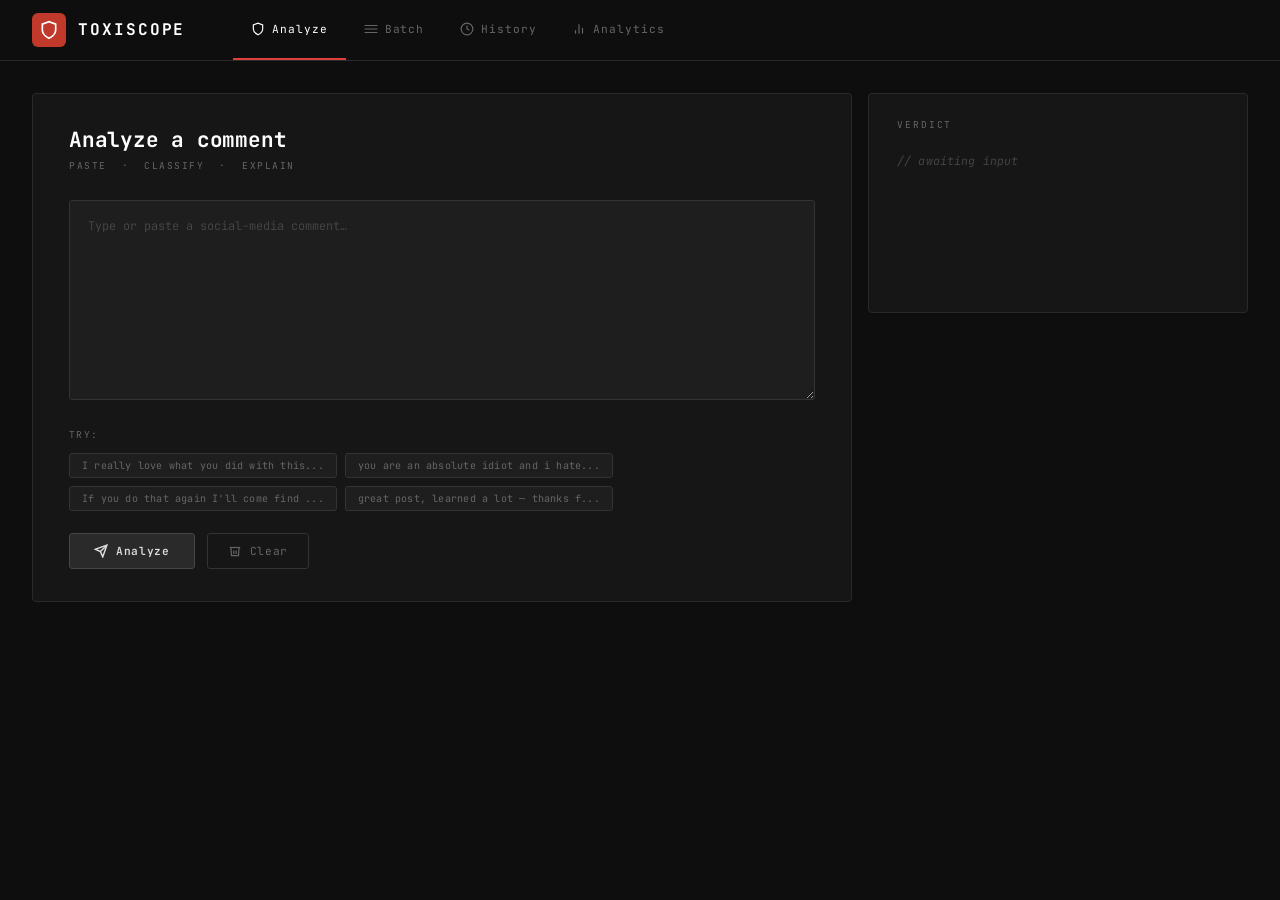
<file: index.html>
<!DOCTYPE html>
<html lang="en">
<head>
  <meta charset="UTF-8">
  <meta name="viewport" content="width=device-width, initial-scale=1.0">
  <title>TOXISCOPE</title>
  <link rel="stylesheet" href="style.css">
  <link rel="preconnect" href="https://fonts.googleapis.com">
  <link href="https://fonts.googleapis.com/css2?family=JetBrains+Mono:wght@300;400;500;600;700&family=Space+Mono:wght@400;700&display=swap" rel="stylesheet">
</head>
<body>

  <!-- NAVBAR -->
  <nav class="navbar">
    <div class="nav-brand">
      <div class="brand-icon">
        <svg width="20" height="20" viewBox="0 0 24 24" fill="none" stroke="currentColor" stroke-width="2">
          <path d="M12 22s8-4 8-10V5l-8-3-8 3v7c0 6 8 10 8 10z"/>
        </svg>
      </div>
      <div class="brand-text">
        <span class="brand-name">TOXISCOPE</span>
        
      </div>
    </div>
    <div class="nav-tabs">
      <button class="nav-tab active" data-tab="analyze">
        <svg width="14" height="14" viewBox="0 0 24 24" fill="none" stroke="currentColor" stroke-width="2"><path d="M12 22s8-4 8-10V5l-8-3-8 3v7c0 6 8 10 8 10z"/></svg>
        Analyze
      </button>
      <button class="nav-tab" data-tab="batch">
        <svg width="14" height="14" viewBox="0 0 24 24" fill="none" stroke="currentColor" stroke-width="2"><path d="M1 6h22M1 12h22M1 18h22"/></svg>
        Batch
      </button>
      <button class="nav-tab" data-tab="history">
        <svg width="14" height="14" viewBox="0 0 24 24" fill="none" stroke="currentColor" stroke-width="2"><circle cx="12" cy="12" r="10"/><polyline points="12 6 12 12 16 14"/></svg>
        History
      </button>
      <button class="nav-tab" data-tab="analytics">
        <svg width="14" height="14" viewBox="0 0 24 24" fill="none" stroke="currentColor" stroke-width="2"><line x1="18" y1="20" x2="18" y2="10"/><line x1="12" y1="20" x2="12" y2="4"/><line x1="6" y1="20" x2="6" y2="14"/></svg>
        Analytics
      </button>
    </div>
    
  </nav>

  <div class="divider-line"></div>

  <!-- MAIN CONTENT -->
  <main class="content">

    <!-- ── ANALYZE TAB ── -->
    <div id="tab-analyze" class="tab-content active">
      <div class="analyze-grid">

        <!-- Left: Input Panel -->
        <div class="panel input-panel">
          <div class="panel-header">
            <h2>Analyze a comment</h2>
            <p class="panel-sub">PASTE &nbsp;·&nbsp; CLASSIFY &nbsp;·&nbsp; EXPLAIN</p>
          </div>

          <textarea id="comment-input" placeholder="Type or paste a social-media comment…" spellcheck="false"></textarea>

          <div class="sample-row">
            <span class="sample-label">TRY:</span>
            <div class="chips">
              <button class="chip" data-text="I really love what you did with this project, great work!">I really love what you did with this...</button>
              <button class="chip" data-text="you are an absolute idiot and i hate everything about you">you are an absolute idiot and i hate...</button>
              <button class="chip" data-text="If you do that again I'll come find you and make you regret it">If you do that again I'll come find ...</button>
              <button class="chip" data-text="great post, learned a lot — thanks for sharing this!">great post, learned a lot — thanks f...</button>
            </div>
          </div>

          <div class="action-row">
            <button class="btn-analyze" id="analyze-btn" onclick="analyzeComment()">
              <svg width="14" height="14" viewBox="0 0 24 24" fill="none" stroke="currentColor" stroke-width="2.5"><line x1="22" y1="2" x2="11" y2="13"/><polygon points="22 2 15 22 11 13 2 9 22 2"/></svg>
              Analyze
            </button>
            <button class="btn-clear" onclick="clearInput()">
              <svg width="14" height="14" viewBox="0 0 24 24" fill="none" stroke="currentColor" stroke-width="2"><polyline points="3 6 5 6 21 6"/><path d="M19 6l-1 14H6L5 6"/><path d="M10 11v6M14 11v6"/></svg>
              Clear
            </button>
          </div>
        </div>

        <!-- Right: Verdict Panel -->
        <div class="panel verdict-panel" id="verdict-panel">
          <div class="verdict-header">VERDICT</div>
          <div class="verdict-body" id="verdict-body">
            <span class="verdict-awaiting">// awaiting input</span>
          </div>
        </div>

      </div>
    </div>

    <!-- ── BATCH TAB ── -->
    <div id="tab-batch" class="tab-content">
      <div class="panel full-panel">
        <div class="panel-header">
          <h2>Batch Analysis</h2>
          <p class="panel-sub">PASTE MULTIPLE COMMENTS &nbsp;·&nbsp; ONE PER LINE</p>
        </div>
        <textarea id="batch-input" placeholder="Paste comments here, one per line…" spellcheck="false" style="height:260px"></textarea>
        <div class="action-row">
          <button class="btn-analyze" onclick="analyzeBatch()">
            <svg width="14" height="14" viewBox="0 0 24 24" fill="none" stroke="currentColor" stroke-width="2.5"><line x1="22" y1="2" x2="11" y2="13"/><polygon points="22 2 15 22 11 13 2 9 22 2"/></svg>
            Run Batch
          </button>
          <button class="btn-clear" onclick="document.getElementById('batch-input').value=''; document.getElementById('batch-results').innerHTML=''">
            <svg width="14" height="14" viewBox="0 0 24 24" fill="none" stroke="currentColor" stroke-width="2"><polyline points="3 6 5 6 21 6"/><path d="M19 6l-1 14H6L5 6"/></svg>
            Clear
          </button>
        </div>
        <div id="batch-results" class="batch-results"></div>
      </div>
    </div>

    <!-- ── HISTORY TAB ── -->
    <div id="tab-history" class="tab-content">
      <div class="panel full-panel">
        <div class="panel-header">
          <h2>Analysis History</h2>
          <p class="panel-sub">RECENT &nbsp;·&nbsp; SESSION ONLY</p>
        </div>
        <div id="history-list" class="history-list">
          <span class="verdict-awaiting">// no analyses yet this session</span>
        </div>
      </div>
    </div>

    <!-- ── ANALYTICS TAB ── -->
    <div id="tab-analytics" class="tab-content">
      <div class="analytics-grid">
        <div class="panel stat-card">
          <div class="stat-label">TOTAL ANALYZED</div>
          <div class="stat-value" id="stat-total">0</div>
        </div>
        <div class="panel stat-card">
          <div class="stat-label">TOXIC FOUND</div>
          <div class="stat-value toxic-val" id="stat-toxic">0</div>
        </div>
        <div class="panel stat-card">
          <div class="stat-label">CLEAN</div>
          <div class="stat-value clean-val" id="stat-clean">0</div>
        </div>
        <div class="panel stat-card">
          <div class="stat-label">TOXIC RATE</div>
          <div class="stat-value" id="stat-rate">—</div>
        </div>
      </div>
      <div class="panel full-panel" style="margin-top:16px">
        <div class="panel-header"><h2>Distribution</h2></div>
        <div class="bar-wrap">
          <div class="bar-track">
            <div class="bar-fill" id="bar-fill" style="width:0%"></div>
          </div>
          <div class="bar-labels">
            <span class="toxic-val" id="bar-label-toxic">0% toxic</span>
            <span class="clean-val" id="bar-label-clean">0% clean</span>
          </div>
        </div>
      </div>
    </div>

  </main>

  <!-- LOADING OVERLAY -->
  <div id="loading-overlay" class="loading-overlay hidden">
    <div class="spinner"></div>
    <span>Analyzing…</span>
  </div>

  <script src="script.js"></script>
</body>
</html>
</file>
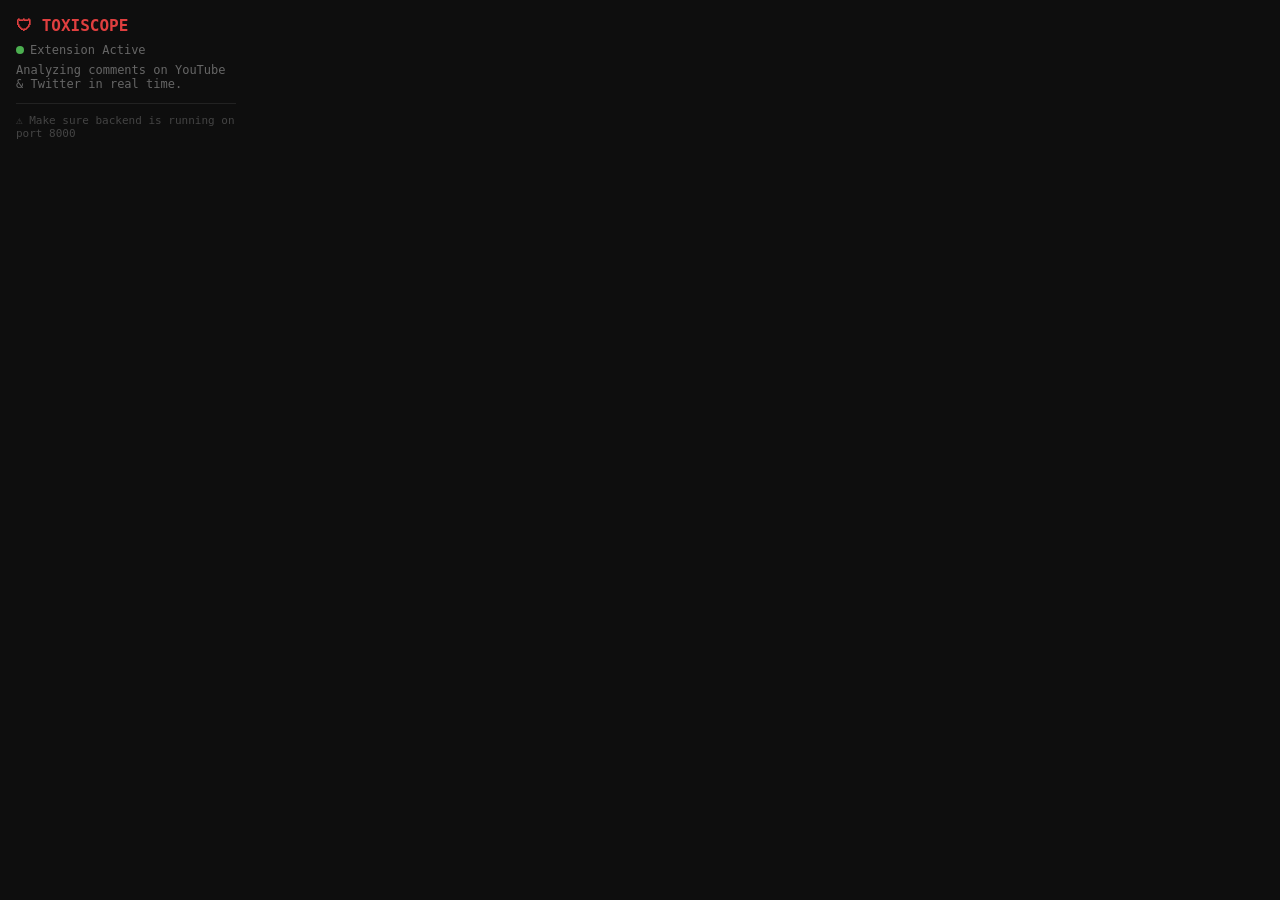
<file: extension/popup.html>
<!DOCTYPE html>
<html>
<head>
  <style>
    body {
      width: 220px;
      padding: 16px;
      background: #0e0e0e;
      color: #d4d4d4;
      font-family: monospace;
      margin: 0;
    }
    h2 {
      color: #e03f3f;
      margin: 0 0 8px;
      font-size: 16px;
    }
    p {
      font-size: 12px;
      color: #666;
      margin: 6px 0;
    }
    .dot {
      width: 8px;
      height: 8px;
      background: #4caf50;
      border-radius: 50%;
      display: inline-block;
      margin-right: 6px;
    }
    .note {
      margin-top: 12px;
      color: #444;
      font-size: 11px;
      border-top: 1px solid #222;
      padding-top: 10px;
    }
  </style>
</head>
<body>
  <h2>🛡 TOXISCOPE</h2>
  <p><span class="dot"></span>Extension Active</p>
  <p>Analyzing comments on YouTube & Twitter in real time.</p>
  <p class="note">⚠️ Make sure backend is running on port 8000</p>
</body>
</html>
</file>
<file: style.css>
/* ── RESET & VARIABLES ─────────────────────────────────── */
*, *::before, *::after { margin: 0; padding: 0; box-sizing: border-box; }

:root {
  --bg:        #0e0e0e;
  --bg2:       #161616;
  --bg3:       #1e1e1e;
  --border:    #2a2a2a;
  --border2:   #333333;
  --text:      #d4d4d4;
  --text-dim:  #666666;
  --text-mute: #444444;
  --red:       #e03f3f;
  --red-dim:   rgba(224, 63, 63, 0.15);
  --green:     #4caf50;
  --green-dim: rgba(76, 175, 80, 0.12);
  --accent:    #c0392b;
  --mono:      'JetBrains Mono', 'Space Mono', monospace;
}

html { font-size: 14px; }

body {
  font-family: var(--mono);
  background: var(--bg);
  color: var(--text);
  min-height: 100vh;
  letter-spacing: 0.01em;
}

/* ── NAVBAR ────────────────────────────────────────────── */
.navbar {
  display: flex;
  align-items: center;
  gap: 0;
  padding: 0 32px;
  height: 60px;
  background: var(--bg);
}

.nav-brand {
  display: flex;
  align-items: center;
  gap: 12px;
  margin-right: 48px;
}

.brand-icon {
  width: 34px;
  height: 34px;
  background: var(--accent);
  border-radius: 6px;
  display: flex;
  align-items: center;
  justify-content: center;
  color: #fff;
  flex-shrink: 0;
}

.brand-text {
  display: flex;
  flex-direction: column;
  line-height: 1;
}

.brand-name {
  font-size: 1.15rem;
  font-weight: 700;
  color: #fff;
  letter-spacing: 0.12em;
}

.brand-sub {
  font-size: 0.65rem;
  color: var(--text-dim);
  letter-spacing: 0.18em;
  margin-top: 3px;
}

/* Tabs */
.nav-tabs {
  display: flex;
  align-items: center;
  height: 100%;
  flex: 1;
}

.nav-tab {
  display: flex;
  align-items: center;
  gap: 7px;
  padding: 0 18px;
  height: 100%;
  background: none;
  border: none;
  border-bottom: 2px solid transparent;
  color: var(--text-dim);
  font-family: var(--mono);
  font-size: 0.8rem;
  letter-spacing: 0.08em;
  cursor: pointer;
  transition: color 0.2s, border-color 0.2s;
}

.nav-tab:hover { color: var(--text); }

.nav-tab.active {
  color: #fff;
  border-bottom-color: var(--red);
}

/* Model indicator */
.nav-model {
  display: flex;
  align-items: center;
  gap: 8px;
  margin-left: auto;
}

.model-dot {
  width: 7px;
  height: 7px;
  border-radius: 50%;
  background: var(--green);
  box-shadow: 0 0 6px var(--green);
  animation: pulse-dot 2s infinite;
}

@keyframes pulse-dot {
  0%, 100% { opacity: 1; }
  50% { opacity: 0.5; }
}

.model-name {
  font-size: 0.72rem;
  letter-spacing: 0.14em;
  color: var(--text-dim);
}

.divider-line {
  height: 1px;
  background: var(--border);
}

/* ── CONTENT ────────────────────────────────────────────── */
.content {
  padding: 32px;
  max-width: 1280px;
  margin: 0 auto;
}

.tab-content { display: none; }
.tab-content.active { display: block; }

/* ── ANALYZE GRID ───────────────────────────────────────── */
.analyze-grid {
  display: grid;
  grid-template-columns: 1fr 380px;
  gap: 16px;
  align-items: start;
}

/* ── PANELS ─────────────────────────────────────────────── */
.panel {
  background: var(--bg2);
  border: 1px solid var(--border);
  border-radius: 4px;
  padding: 32px 36px;
}

.full-panel { width: 100%; }

.panel-header { margin-bottom: 28px; }

.panel-header h2 {
  font-size: 1.5rem;
  font-weight: 700;
  color: #fff;
  letter-spacing: -0.01em;
}

.panel-sub {
  font-size: 0.68rem;
  letter-spacing: 0.16em;
  color: var(--text-dim);
  margin-top: 6px;
}

/* ── TEXTAREA ───────────────────────────────────────────── */
textarea {
  width: 100%;
  height: 200px;
  background: var(--bg3);
  border: 1px solid var(--border2);
  border-radius: 3px;
  padding: 16px 18px;
  color: var(--text);
  font-family: var(--mono);
  font-size: 0.85rem;
  line-height: 1.6;
  resize: vertical;
  outline: none;
  transition: border-color 0.2s;
  caret-color: var(--red);
}

textarea::placeholder { color: var(--text-mute); }
textarea:focus { border-color: var(--border2); box-shadow: 0 0 0 1px #333; }

/* ── SAMPLE CHIPS ───────────────────────────────────────── */
.sample-row {
  display: flex;
  align-items: flex-start;
  gap: 12px;
  margin-top: 18px;
  flex-wrap: wrap;
}

.sample-label {
  font-size: 0.68rem;
  letter-spacing: 0.14em;
  color: var(--text-dim);
  padding-top: 6px;
  flex-shrink: 0;
}

.chips {
  display: flex;
  flex-wrap: wrap;
  gap: 8px;
}

.chip {
  background: var(--bg3);
  border: 1px solid var(--border2);
  border-radius: 3px;
  padding: 5px 12px;
  color: var(--text-dim);
  font-family: var(--mono);
  font-size: 0.72rem;
  cursor: pointer;
  transition: all 0.15s;
  letter-spacing: 0.02em;
}

.chip:hover {
  border-color: #555;
  color: var(--text);
  background: #222;
}

/* ── ACTION ROW ─────────────────────────────────────────── */
.action-row {
  display: flex;
  gap: 12px;
  margin-top: 22px;
}

.btn-analyze {
  display: flex;
  align-items: center;
  gap: 8px;
  padding: 10px 24px;
  background: #2a2a2a;
  border: 1px solid #444;
  border-radius: 3px;
  color: #ddd;
  font-family: var(--mono);
  font-size: 0.8rem;
  letter-spacing: 0.06em;
  font-weight: 600;
  cursor: pointer;
  transition: all 0.15s;
}

.btn-analyze:hover {
  background: #333;
  border-color: #666;
  color: #fff;
}

.btn-clear {
  display: flex;
  align-items: center;
  gap: 8px;
  padding: 10px 20px;
  background: transparent;
  border: 1px solid var(--border2);
  border-radius: 3px;
  color: var(--text-dim);
  font-family: var(--mono);
  font-size: 0.8rem;
  letter-spacing: 0.06em;
  cursor: pointer;
  transition: all 0.15s;
}

.btn-clear:hover {
  border-color: #555;
  color: var(--text);
}

/* ── VERDICT PANEL ──────────────────────────────────────── */
.verdict-panel {
  padding: 24px 28px;
  position: sticky;
  top: 24px;
  min-height: 220px;
}

.verdict-header {
  font-size: 0.68rem;
  letter-spacing: 0.2em;
  color: var(--text-dim);
  margin-bottom: 20px;
}

.verdict-awaiting {
  font-size: 0.82rem;
  color: var(--text-mute);
  font-style: italic;
}

/* Verdict result states */
.verdict-result {
  animation: fadeSlide 0.35s ease;
}

@keyframes fadeSlide {
  from { opacity: 0; transform: translateY(6px); }
  to   { opacity: 1; transform: translateY(0); }
}

.verdict-label {
  font-size: 1.6rem;
  font-weight: 700;
  letter-spacing: 0.08em;
  margin-bottom: 14px;
}

.verdict-label.toxic { color: var(--red); }
.verdict-label.clean { color: var(--green); }

.verdict-prob {
  font-size: 0.78rem;
  color: var(--text-dim);
  margin-bottom: 20px;
  line-height: 1.8;
}

.verdict-prob span { color: var(--text); }

/* Probability bar */
.prob-bar-wrap { margin: 16px 0; }

.prob-bar-label {
  display: flex;
  justify-content: space-between;
  font-size: 0.65rem;
  color: var(--text-dim);
  letter-spacing: 0.1em;
  margin-bottom: 6px;
}

.prob-bar-track {
  height: 4px;
  background: var(--border2);
  border-radius: 2px;
  overflow: hidden;
}

.prob-bar-fill {
  height: 100%;
  border-radius: 2px;
  transition: width 0.6s cubic-bezier(0.4, 0, 0.2, 1);
}

.prob-bar-fill.toxic { background: var(--red); }
.prob-bar-fill.clean { background: var(--green); }

.verdict-tag {
  display: inline-block;
  padding: 3px 10px;
  border-radius: 2px;
  font-size: 0.68rem;
  letter-spacing: 0.12em;
  font-weight: 600;
  margin-top: 8px;
}

.verdict-tag.toxic { background: var(--red-dim); color: var(--red); border: 1px solid rgba(224,63,63,0.3); }
.verdict-tag.clean { background: var(--green-dim); color: var(--green); border: 1px solid rgba(76,175,80,0.25); }

/* ── BATCH RESULTS ──────────────────────────────────────── */
.batch-results {
  margin-top: 24px;
  display: flex;
  flex-direction: column;
  gap: 8px;
}

.batch-row {
  display: flex;
  align-items: center;
  gap: 14px;
  padding: 10px 14px;
  background: var(--bg3);
  border: 1px solid var(--border);
  border-radius: 3px;
  animation: fadeSlide 0.2s ease;
}

.batch-row-idx {
  font-size: 0.65rem;
  color: var(--text-mute);
  width: 24px;
  flex-shrink: 0;
}

.batch-row-text {
  flex: 1;
  font-size: 0.78rem;
  color: var(--text-dim);
  overflow: hidden;
  text-overflow: ellipsis;
  white-space: nowrap;
}

.batch-row-tag {
  flex-shrink: 0;
  font-size: 0.65rem;
  letter-spacing: 0.1em;
  padding: 2px 8px;
  border-radius: 2px;
  font-weight: 600;
}

.batch-row-tag.toxic { background: var(--red-dim); color: var(--red); }
.batch-row-tag.clean { background: var(--green-dim); color: var(--green); }

.batch-row-prob {
  font-size: 0.68rem;
  color: var(--text-dim);
  flex-shrink: 0;
  width: 52px;
  text-align: right;
}

/* ── HISTORY ────────────────────────────────────────────── */
.history-list {
  display: flex;
  flex-direction: column;
  gap: 10px;
  min-height: 80px;
}

.history-item {
  display: flex;
  align-items: flex-start;
  gap: 16px;
  padding: 12px 16px;
  background: var(--bg3);
  border: 1px solid var(--border);
  border-radius: 3px;
  animation: fadeSlide 0.25s ease;
}

.history-time {
  font-size: 0.63rem;
  color: var(--text-mute);
  flex-shrink: 0;
  padding-top: 1px;
  width: 60px;
}

.history-text {
  flex: 1;
  font-size: 0.78rem;
  color: var(--text-dim);
  line-height: 1.5;
}

.history-badge {
  flex-shrink: 0;
  font-size: 0.63rem;
  letter-spacing: 0.1em;
  padding: 2px 8px;
  border-radius: 2px;
  font-weight: 600;
}

.history-badge.toxic { background: var(--red-dim); color: var(--red); }
.history-badge.clean { background: var(--green-dim); color: var(--green); }

/* ── ANALYTICS ──────────────────────────────────────────── */
.analytics-grid {
  display: grid;
  grid-template-columns: repeat(4, 1fr);
  gap: 16px;
  margin-bottom: 0;
}

.stat-card {
  padding: 24px 28px;
  text-align: left;
}

.stat-label {
  font-size: 0.63rem;
  letter-spacing: 0.18em;
  color: var(--text-dim);
  margin-bottom: 12px;
}

.stat-value {
  font-size: 2.2rem;
  font-weight: 700;
  color: #fff;
  line-height: 1;
}

.stat-value.toxic-val { color: var(--red); }
.stat-value.clean-val { color: var(--green); }

/* Distribution bar */
.bar-wrap { padding: 8px 0; }

.bar-track {
  height: 6px;
  background: var(--border2);
  border-radius: 3px;
  overflow: hidden;
  margin-bottom: 10px;
}

.bar-fill {
  height: 100%;
  background: var(--red);
  border-radius: 3px;
  transition: width 0.6s cubic-bezier(0.4, 0, 0.2, 1);
}

.bar-labels {
  display: flex;
  justify-content: space-between;
  font-size: 0.7rem;
  letter-spacing: 0.08em;
}

/* ── LOADING ────────────────────────────────────────────── */
.loading-overlay {
  position: fixed;
  inset: 0;
  background: rgba(10, 10, 10, 0.75);
  display: flex;
  flex-direction: column;
  align-items: center;
  justify-content: center;
  gap: 16px;
  font-size: 0.78rem;
  letter-spacing: 0.14em;
  color: var(--text-dim);
  z-index: 100;
}

.loading-overlay.hidden { display: none; }

.spinner {
  width: 28px;
  height: 28px;
  border: 2px solid var(--border2);
  border-top-color: var(--red);
  border-radius: 50%;
  animation: spin 0.75s linear infinite;
}

@keyframes spin { to { transform: rotate(360deg); } }

/* ── SCROLLBAR ──────────────────────────────────────────── */
::-webkit-scrollbar { width: 6px; height: 6px; }
::-webkit-scrollbar-track { background: var(--bg); }
::-webkit-scrollbar-thumb { background: var(--border2); border-radius: 3px; }
::-webkit-scrollbar-thumb:hover { background: #555; }

/* ── RESPONSIVE ─────────────────────────────────────────── */
@media (max-width: 900px) {
  .analyze-grid { grid-template-columns: 1fr; }
  .analytics-grid { grid-template-columns: repeat(2, 1fr); }
  .verdict-panel { position: static; }
  .navbar { flex-wrap: wrap; height: auto; padding: 12px 20px; gap: 12px; }
  .nav-tabs { order: 3; width: 100%; border-top: 1px solid var(--border); padding-top: 4px; }
  .content { padding: 20px; }
}
</file>
